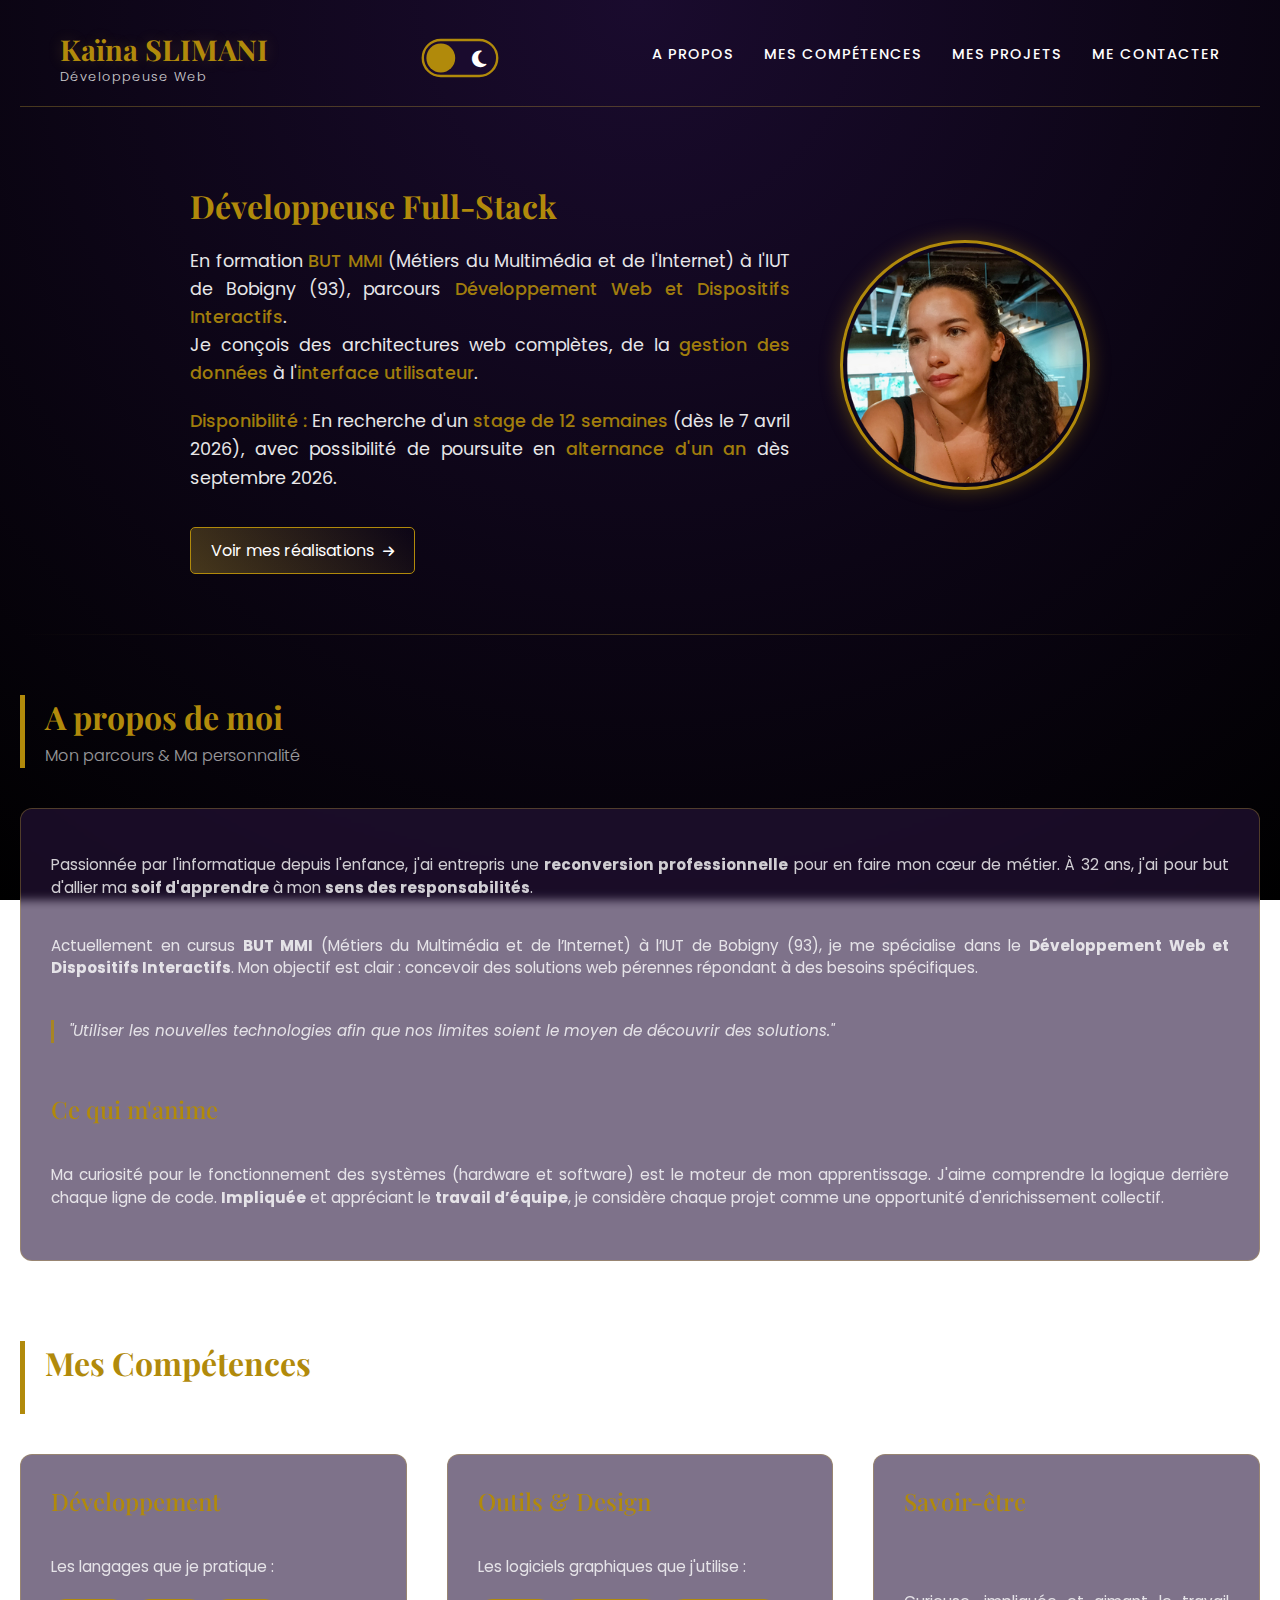
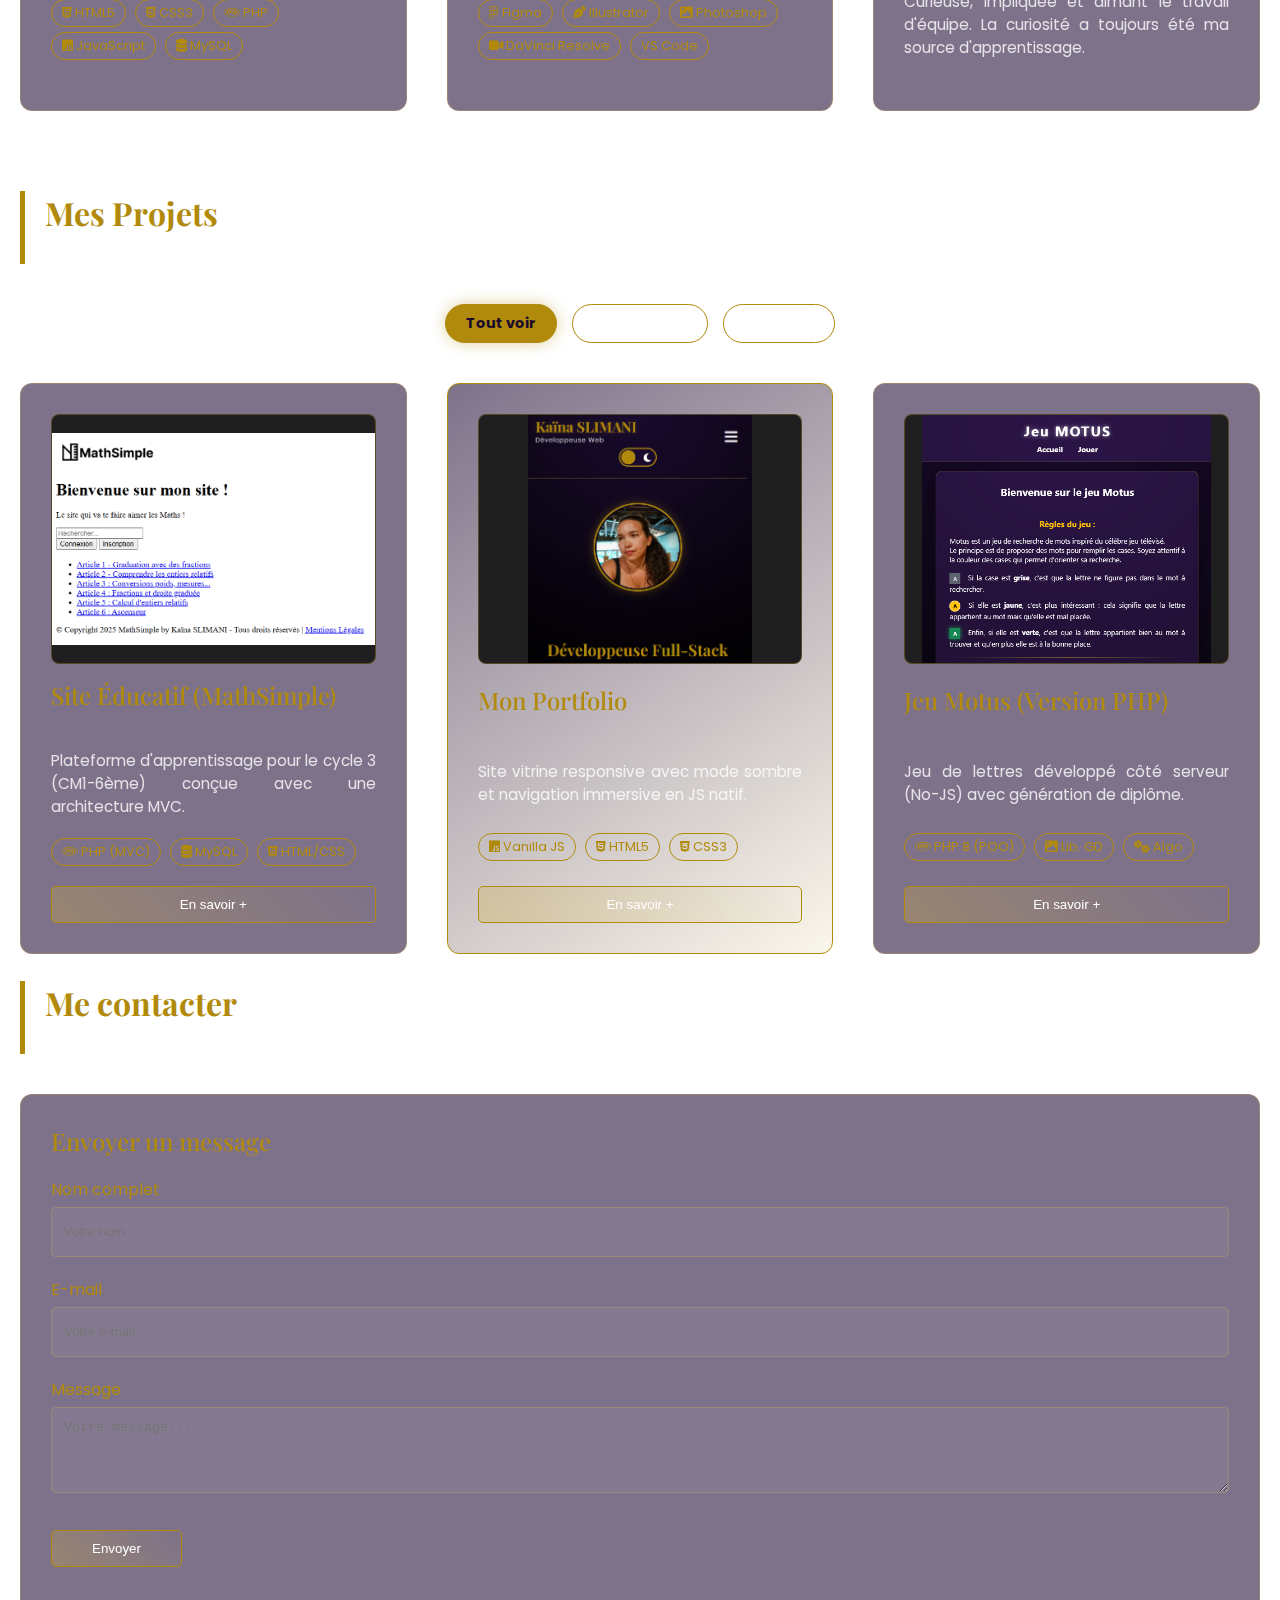
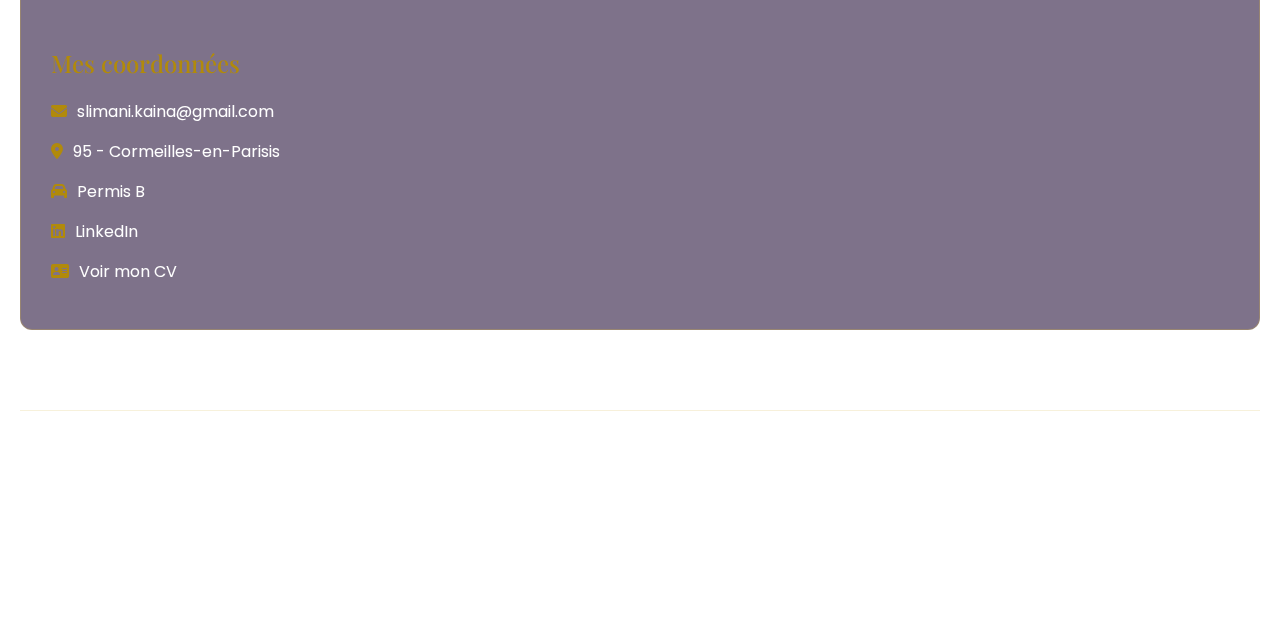
<file: index.html>
<!DOCTYPE html>
<html lang="fr">
<head>
    <meta charset="UTF-8">
    <meta name="viewport" content="width=device-width, initial-scale=1.0">
    <meta name="description" content="Portfolio de Kaïna SLIMANI, Développeuse Web Full-Stack en formation BUT MMI. Découvrez mes projets en développement web, HTML, CSS, JS et PHP. Recherche de stage pour Avril 2026 et d'alternance.">
    <meta name="keywords" content="Kaïna SLIMANI, Portfolio, Développeuse Web, Full Stack, BUT MMI, Bobigny, Stage, Alternance, HTML, CSS, JavaScript, PHP, Intégration Web">
    <meta name="author" content="Kaïna SLIMANI">

    <title>Kaïna SLIMANI - Portfolio</title>
    
    <link href="https://fonts.googleapis.com/css2?family=Playfair+Display:wght@400;700&family=Poppins:wght@300;400;500&display=swap" rel="stylesheet">
    <link rel="stylesheet" href="https://cdnjs.cloudflare.com/ajax/libs/font-awesome/6.4.0/css/all.min.css">
    <link rel="stylesheet" href="style/style.css">
</head>

<body class="theme-sombre">

    <div id="ecran-chargement">
        <p>Chargement du portfolio...</p>
    </div>

    <header>

        <nav class="barre-navigation">
            
            <div class="bloc-identite">
                <div>
                    <a href="#" style="text-decoration: none;">
                        <h1 class="titre-header">Kaïna SLIMANI</h1>
                    </a>
                    <p class="sous-titre-header">Développeuse Web</p>
                </div>
            </div>

            <div class="options-header">
                
                <div class="conteneur-bouton-theme">
                    <input type="checkbox" id="case-interrupteur">
                    <label class="design-interrupteur" for="case-interrupteur">
                        <i class="fas fa-sun icone icone-soleil"></i>
                        <i class="fas fa-moon icone icone-lune"></i>
                        <div class="boule-mobile"></div>
                    </label>
                </div>

                <div class="menu-burger" id="burger-menu">
                    <i class="fas fa-bars"></i>
                </div>

            </div>

            <div class="liens-menu" id="menu-nav">
                <a href="#apropos">A propos</a>
                <a href="#competences">Mes compétences</a>
                <a href="#projets">Mes projets</a>
                <a href="#contact">Me contacter</a>
            </div>

        </nav>
        
    </header>

    <div class="conteneur-principal">
        
        <div class="boite-intro">
            
            <div class="intro-texte">
                <h2 class="titre-section" style="border: none; padding: 0; margin-bottom: 20px;">
                    Développeuse Full-Stack 
                </h2>
                
                <p>
                    En formation <strong>BUT MMI</strong> (Métiers du Multimédia et de l'Internet) à l'IUT de Bobigny (93), 
                    parcours <strong>Développement Web et Dispositifs Interactifs</strong>.
                    <br>
                    Je conçois des architectures web complètes, de la <strong>gestion des données</strong> à l'<strong>interface utilisateur</strong>.
                </p>
                
                <p>
                    <strong>Disponibilité :</strong> En recherche d'un <strong>stage de 12 semaines</strong> 
                    (dès le 7 avril 2026), avec possibilité de poursuite en <strong>alternance d'un an</strong> dès septembre 2026.
                </p>
                
                <a href="#projets" class="bouton-carte" style="margin-top: 15px;">
                    Voir mes réalisations <i class="fas fa-arrow-right" style="margin-left: 5px; font-size: 0.8rem;"></i>
                </a>
            </div>

            <img src="image/photo-profil.png" alt="Portrait de Kaïna SLIMANI, Développeuse Web Full Stack" class="photo-profil">

        </div>

        <div class="separateur"></div>

        <div class="section-page" id="apropos">
            <h2 class="titre-section">A propos de moi <span class="sous-titre">Mon parcours & Ma personnalité</span></h2>
            
            <div class="carte">
                <p>
                    Passionnée par l'informatique depuis l'enfance, j'ai entrepris une <strong>reconversion professionnelle</strong> pour en faire mon cœur de métier. 
                    À 32 ans, j'ai pour but d'allier ma <strong>soif d'apprendre</strong> à mon <strong>sens des responsabilités</strong>.
                </p>

                <p>
                    Actuellement en cursus <strong>BUT MMI</strong> (Métiers du Multimédia et de l’Internet) à l’IUT de Bobigny (93), 
                    je me spécialise dans le <strong>Développement Web et Dispositifs Interactifs</strong>. 
                    Mon objectif est clair : concevoir des solutions web pérennes répondant à des besoins spécifiques.
                </p>

                <p style="font-style: italic; opacity: 0.8; margin: 20px 0; border-left: 3px solid var(--or); padding-left: 15px;">
                    "Utiliser les nouvelles technologies afin que nos limites soient le moyen de découvrir des solutions."
                </p>
                
                <h3 style="margin-top: 30px; color: var(--or);">Ce qui m'anime</h3>
                <p>
                    Ma curiosité pour le fonctionnement des systèmes (hardware et software) est le moteur de mon apprentissage.
                    J'aime comprendre la logique derrière chaque ligne de code. 
                    <strong>Impliquée</strong> et appréciant le <strong>travail d’équipe</strong>, je considère chaque projet comme une opportunité d'enrichissement collectif.
                </p>
            </div>            
        </div>

        <div class="section-page" id="competences">
            <h2 class="titre-section">Mes Compétences <span class="sous-titre">Outils & Langages</span></h2>
            <div class="grille-cartes">
                <div class="carte">
                    <h3>Développement</h3>
                    <p>Les langages que je pratique :</p>
                    <div class="etiquettes-tech">
                        <span class="badge"><i class="fab fa-html5"></i> HTML5</span>
                        <span class="badge"><i class="fab fa-css3-alt"></i> CSS3</span>
                        <span class="badge"><i class="fab fa-php"></i> PHP</span>
                        <span class="badge"><i class="fab fa-js"></i> JavaScript</span>
                        <span class="badge"><i class="fas fa-database"></i> MySQL</span>
                    </div>
                </div>
                <div class="carte">
                    <h3>Outils & Design</h3>
                    <p>Les logiciels graphiques que j'utilise :</p>
                    <div class="etiquettes-tech">
                        <span class="badge"><i class="fab fa-figma"></i> Figma</span>
                        <span class="badge"><i class="fas fa-pen-nib"></i> Illustrator</span>
                        <span class="badge"><i class="fas fa-image"></i> Photoshop</span>
                        <span class="badge"><i class="fas fa-video"></i> DaVinci Resolve</span>
                        <span class="badge">VS Code</span>
                    </div>
                </div>
                <div class="carte">
                    <h3>Savoir-être</h3>
                    <p>Curieuse, impliquée et aimant le travail d'équipe. La curiosité a toujours été ma source d'apprentissage.</p>
                </div>
            </div>
        </div>


        <div class="section-page" id="projets">
            <h2 class="titre-section">Mes Projets <span class="sous-titre">Réalisations académiques et personnelles</span></h2>
            
            <div class="conteneur-filtres">
                <button class="btn-filtre actif" data-filter="tout">Tout voir</button>
                <button class="btn-filtre" data-filter="academique">Académique</button>
                <button class="btn-filtre" data-filter="perso">Personnel</button>
            </div>

        <div class="grille-cartes">
            
            <div class="carte projet-item" data-categorie="academique">
                <img src="image/mathsimple.png" alt="Aperçu MathSimple" class="img-carte-preview">
                
                <h3>Site Éducatif (MathSimple)</h3>
                <p>Plateforme d'apprentissage pour le cycle 3 (CM1-6ème) conçue avec une architecture MVC.</p>
                <div class="etiquettes-tech">
                    <span class="badge"><i class="fab fa-php"></i> PHP (MVC)</span>
                    <span class="badge"><i class="fas fa-database"></i> MySQL</span>
                    <span class="badge"><i class="fab fa-html5"></i> HTML/CSS</span>
                </div>
                <button class="bouton-carte" onclick="ouvrirModale('mathsimple')">En savoir +</button>
            </div>

            <div class="carte mise-en-avant projet-item" data-categorie="perso">
                <img src="image/portfolio.png" alt="Aperçu Portfolio" class="img-carte-preview">

                <h3>Mon Portfolio</h3>
                <p>Site vitrine responsive avec mode sombre et navigation immersive en JS natif.</p>
                <div class="etiquettes-tech">
                    <span class="badge"><i class="fab fa-js"></i> Vanilla JS</span>
                    <span class="badge"><i class="fab fa-html5"></i> HTML5</span>
                    <span class="badge"><i class="fab fa-css3-alt"></i> CSS3</span>
                </div>
                <button class="bouton-carte" onclick="ouvrirModale('portfolio')">En savoir +</button>
            </div>

            <div class="carte projet-item" data-categorie="academique">
                <img src="image/motus.png" alt="Aperçu Motus" class="img-carte-preview">

                <h3>Jeu Motus (Version PHP)</h3>
                <p>Jeu de lettres développé côté serveur (No-JS) avec génération de diplôme.</p>
                <div class="etiquettes-tech">
                    <span class="badge"><i class="fab fa-php"></i> PHP 8 (POO)</span>
                    <span class="badge"><i class="fas fa-image"></i> Lib. GD</span>
                    <span class="badge"><i class="fas fa-cogs"></i> Algo</span>
                </div>
                <button class="bouton-carte" onclick="ouvrirModale('motus')">En savoir +</button>
            </div>

        </div>

        <div class="section-page" id="contact">
            <h2 class="titre-section">Me contacter <span class="sous-titre">Discutons de vos projets</span></h2>
            
            <div class="carte carte-contact-fusion">
                
                <div class="colonne-contact">
                    <h3 style="margin-bottom: 20px;">Envoyer un message</h3>
                    <form>
                        <div class="groupe-formulaire">
                            <label>Nom complet</label>
                            <input type="text" class="champ-saisie" placeholder="Votre nom">
                        </div>
                        <div class="groupe-formulaire">
                            <label>E-mail</label>
                            <input type="email" class="champ-saisie" placeholder="Votre e-mail">
                        </div>
                        <div class="groupe-formulaire">
                            <label>Message</label>
                            <textarea class="champ-saisie" rows="4" placeholder="Votre message..."></textarea>
                        </div>
                        <button type="button" class="bouton-carte bouton-compact">Envoyer</button>
                    </form>
                </div>

                <div class="separateur-vertical"></div>

                <div class="colonne-contact infos-contact">
                    <h3 style="margin-bottom: 20px;">Mes coordonnées</h3>
                    
                    <div class="ligne-contact">
                        <i class="fas fa-envelope" style="color:var(--or)"></i> 
                        <span>slimani.kaina@gmail.com</span>
                    </div>

                    <div class="ligne-contact">
                        <i class="fas fa-map-marker-alt" style="color:var(--or)"></i> 
                        <span>95 - Cormeilles-en-Parisis</span>
                    </div>

                    <div class="ligne-contact">
                        <i class="fas fa-car" style="color:var(--or)"></i> 
                        <span>Permis B</span>
                    </div>
                    
                    <div class="ligne-contact">
                        <i class="fab fa-linkedin" style="color:var(--or)"></i> 
                        <a href="https://www.linkedin.com/in/ka%C3%AFna-slimani-a9298a12a/" target="_blank" class="lien-contact">LinkedIn</a>
                    </div>
                    
                    <div class="ligne-contact">
                        <i class="fas fa-address-card" style="color:var(--or)"></i> 
                        <a href="image/cv-kaina-slimani.pdf" target="_blank" class="lien-contact">Voir mon CV</a>
                    </div>

                </div>

            </div>
        </div>

    </div>

    <footer>
        <div class="liens-footer">
            <a href="MON_LIEN_GITHUB" target="_blank" title="GitHub"><i class="fab fa-github"></i></a>
            <a href="https://www.linkedin.com/in/ka%C3%AFna-slimani-a9298a12a/" target="_blank" title="LinkedIn"><i class="fab fa-linkedin"></i></a>
            <a href="image/cv-kaina-slimani.pdf" target="_blank" title="CV"><i class="fas fa-address-card"></i></a>
        </div>

        <p>&copy; 2026 Kaïna SLIMANI - Tous droits réservés. <br>
            <a href="mentions.html" class="lien-mentions">Mentions légales</a>
        </p>
    </footer>

    <button id="bouton-retour-haut" title="Retour en haut">
        <i class="fas fa-arrow-up"></i>
    </button>

    <div id="modal-projet" class="modale">
        <div class="contenu-modale">
            <span class="fermer-modale">&times;</span>
            
            <h2 id="modal-titre"></h2>
            
            <div id="modal-description"></div>
        </div>
    </div>
    
    <script src="script/script.js"></script>

</body>
</html>
</file>
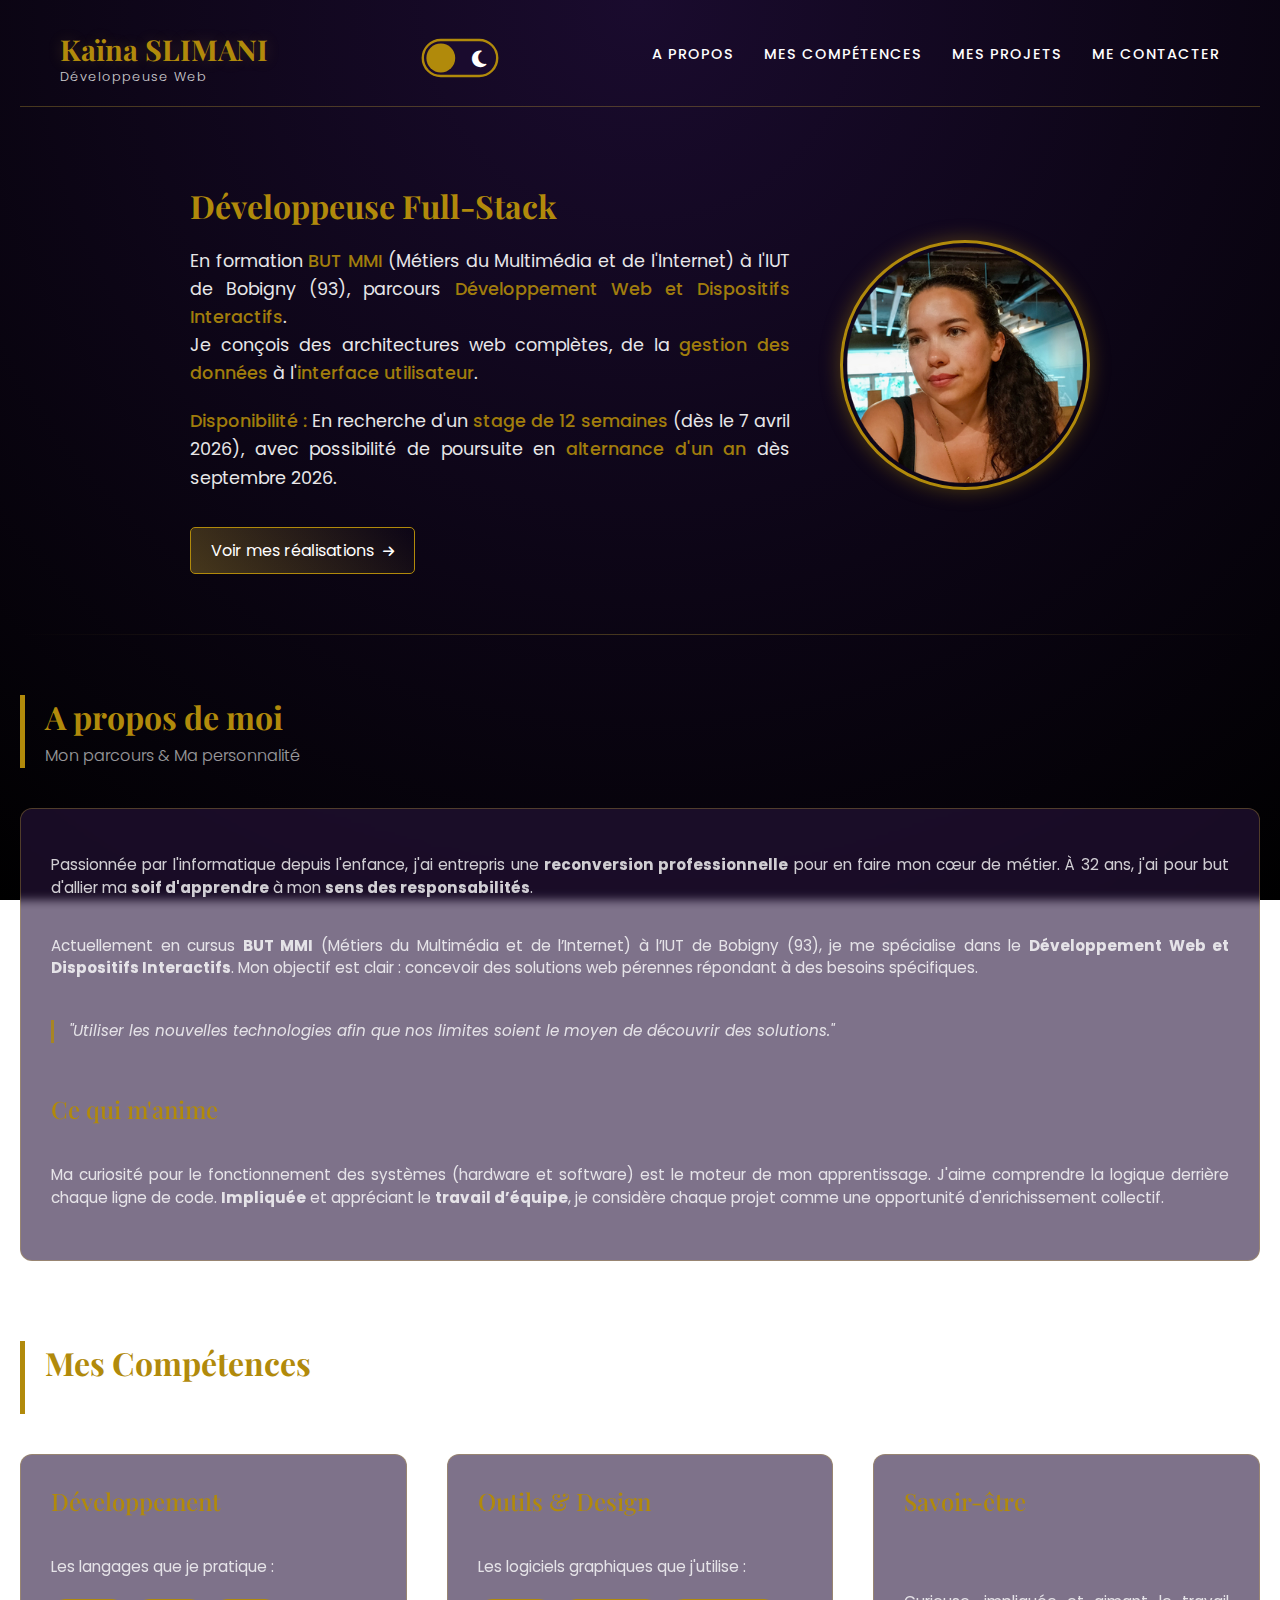
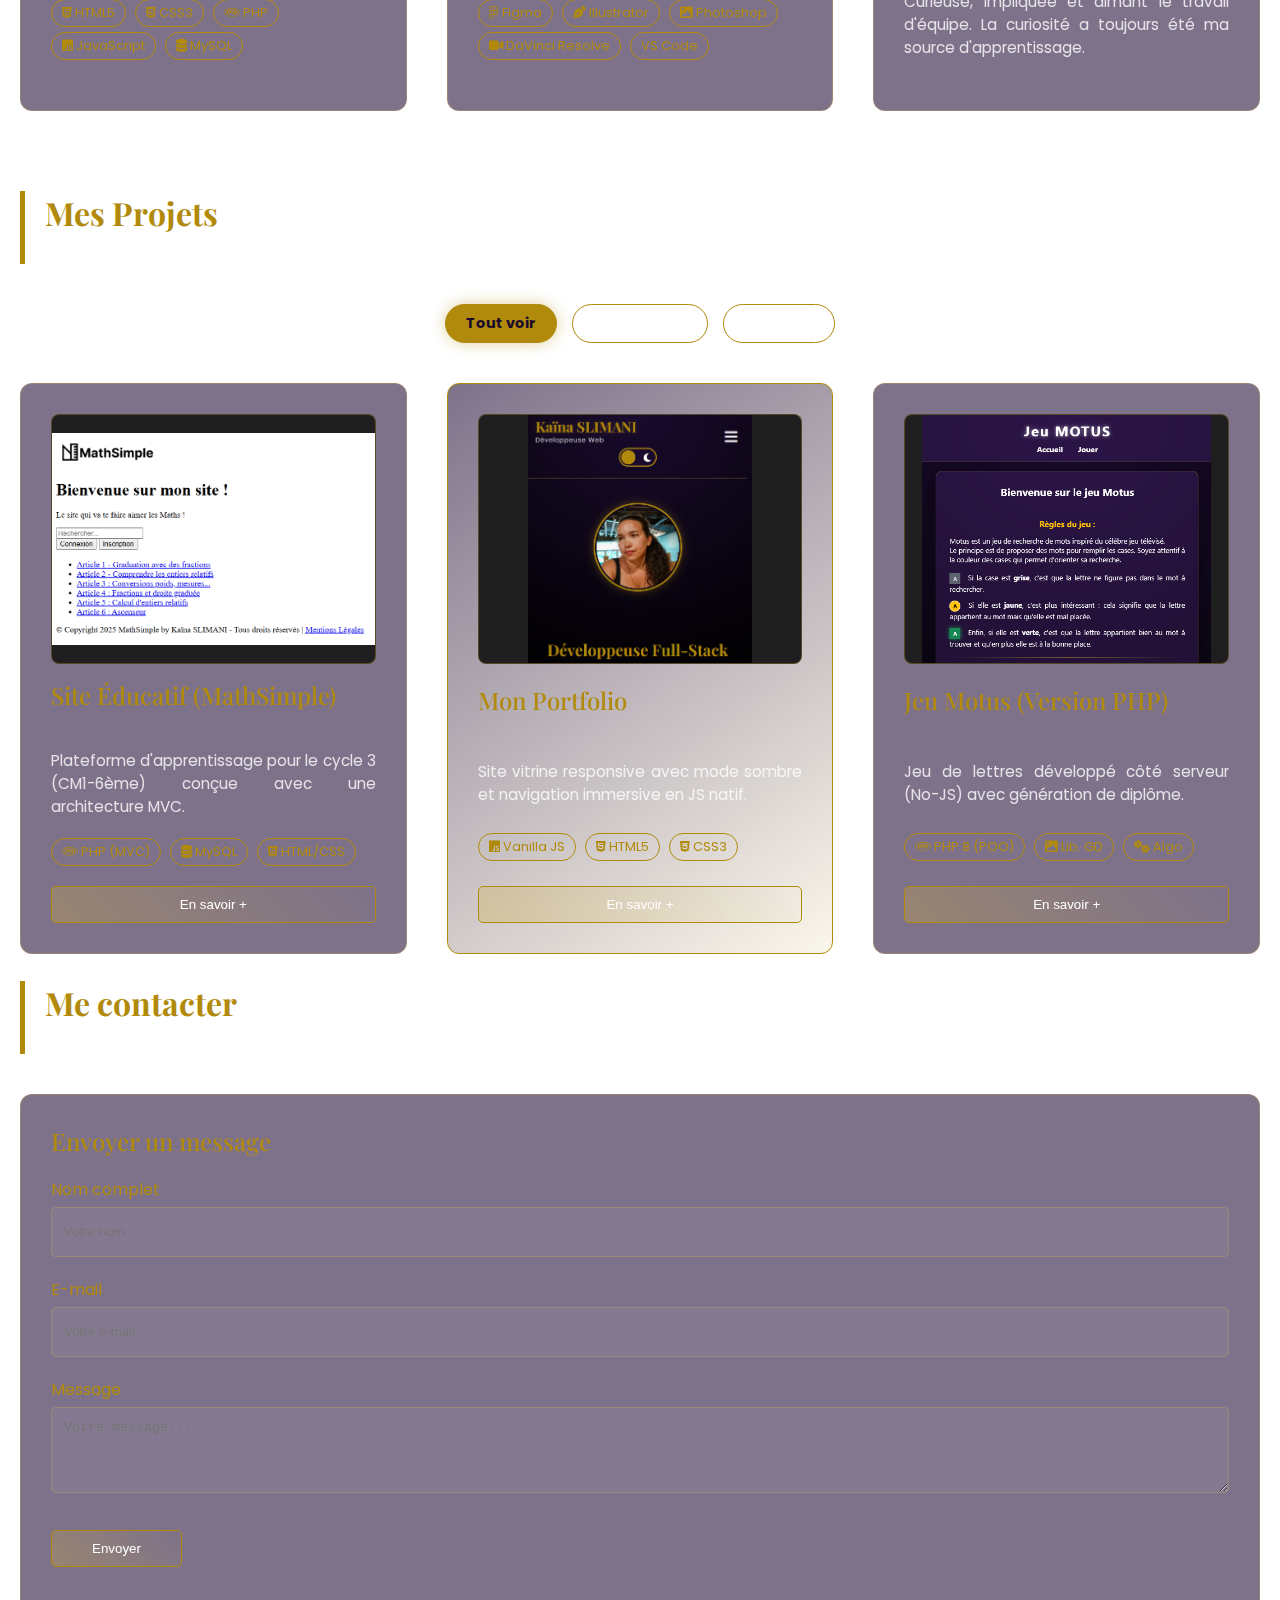
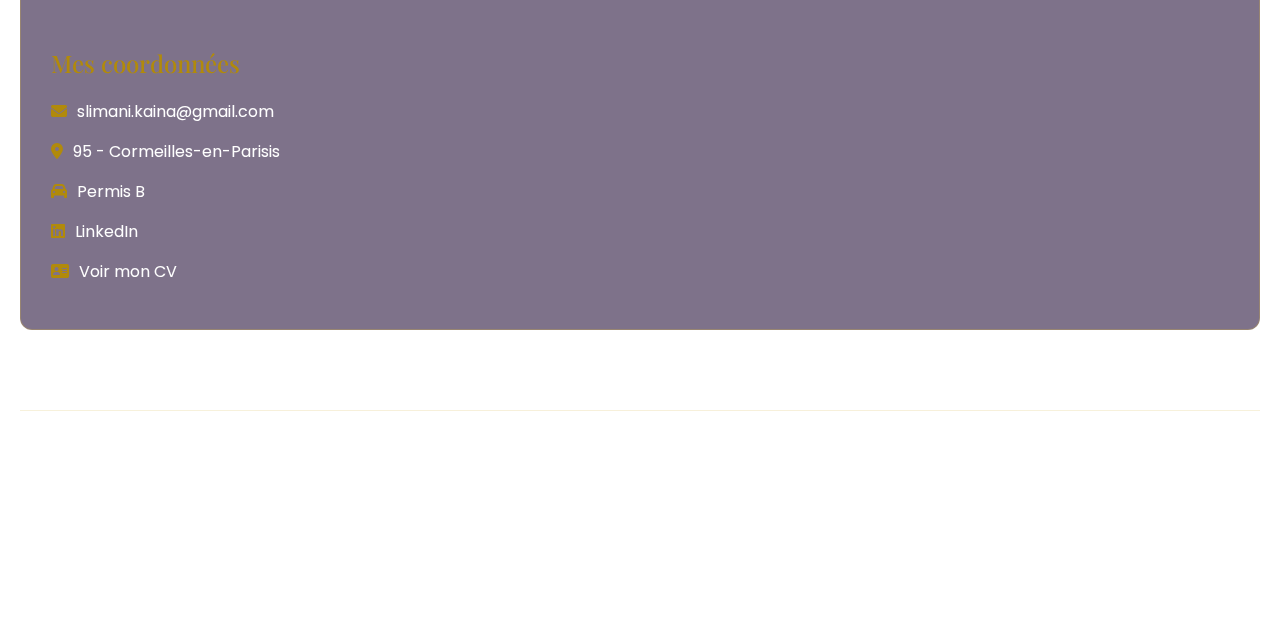
<file: index.old.html>
<!DOCTYPE html>
<html lang="fr">
<head>
    <meta charset="UTF-8">
    <meta name="viewport" content="width=device-width, initial-scale=1.0">
    <meta name="description" content="Portfolio de Kaïna SLIMANI, Développeuse Web Full-Stack en formation BUT MMI. Découvrez mes projets en développement web, HTML, CSS, JS et PHP. Recherche de stage pour Avril 2026 et d'alternance.">
    <meta name="keywords" content="Kaïna SLIMANI, Portfolio, Développeuse Web, Full Stack, BUT MMI, Bobigny, Stage, Alternance, HTML, CSS, JavaScript, PHP, Intégration Web">
    <meta name="author" content="Kaïna SLIMANI">

    <title>Kaïna SLIMANI - Portfolio</title>
    
    <link href="https://fonts.googleapis.com/css2?family=Playfair+Display:wght@400;700&family=Poppins:wght@300;400;500&display=swap" rel="stylesheet">
    <link rel="stylesheet" href="https://cdnjs.cloudflare.com/ajax/libs/font-awesome/6.4.0/css/all.min.css">
    <link rel="stylesheet" href="style/style.css">
</head>

<body class="theme-sombre">

    <div id="ecran-chargement">
        <p>Chargement du portfolio...</p>
    </div>

    <header>

        <nav class="barre-navigation">
            
            <div class="bloc-identite">
                <div>
                    <a href="#" style="text-decoration: none;">
                        <h1 class="titre-header">Kaïna SLIMANI</h1>
                    </a>
                    <p class="sous-titre-header">Développeuse Web</p>
                </div>
            </div>

            <div class="options-header">
                
                <div class="conteneur-bouton-theme">
                    <input type="checkbox" id="case-interrupteur">
                    <label class="design-interrupteur" for="case-interrupteur">
                        <i class="fas fa-sun icone icone-soleil"></i>
                        <i class="fas fa-moon icone icone-lune"></i>
                        <div class="boule-mobile"></div>
                    </label>
                </div>

                <div class="menu-burger" id="burger-menu">
                    <i class="fas fa-bars"></i>
                </div>

            </div>

            <div class="liens-menu" id="menu-nav">
                <a href="#apropos">A propos</a>
                <a href="#competences">Mes compétences</a>
                <a href="#projets">Mes projets</a>
                <a href="#contact">Me contacter</a>
            </div>

        </nav>
        
    </header>

    <div class="conteneur-principal">
        
        <div class="boite-intro">
            
            <div class="intro-texte">
                <h2 class="titre-section" style="border: none; padding: 0; margin-bottom: 20px;">
                    Développeuse Full-Stack 
                </h2>
                
                <p>
                    En formation <strong>BUT MMI</strong> (Métiers du Multimédia et de l'Internet) à l'IUT de Bobigny (93), 
                    parcours <strong>Développement Web et Dispositifs Interactifs</strong>.
                    <br>
                    Je conçois des architectures web complètes, de la <strong>gestion des données</strong> à l'<strong>interface utilisateur</strong>.
                </p>
                
                <p>
                    <strong>Disponibilité :</strong> En recherche d'un <strong>stage de 12 semaines</strong> 
                    (dès le 7 avril 2026), avec possibilité de poursuite en <strong>alternance d'un an</strong> dès septembre 2026.
                </p>
                
                <a href="#projets" class="bouton-carte" style="margin-top: 15px;">
                    Voir mes réalisations <i class="fas fa-arrow-right" style="margin-left: 5px; font-size: 0.8rem;"></i>
                </a>
            </div>

            <img src="image/photo-profil.png" alt="Portrait de Kaïna SLIMANI, Développeuse Web Full Stack" class="photo-profil">

        </div>

        <div class="separateur"></div>

        <div class="section-page" id="apropos">
            <h2 class="titre-section">A propos de moi <span class="sous-titre">Mon parcours & Ma personnalité</span></h2>
            
            <div class="carte">
                <p>
                    Passionnée par l'informatique depuis l'enfance, j'ai entrepris une <strong>reconversion professionnelle</strong> pour en faire mon cœur de métier. 
                    À 32 ans, j'ai pour but d'allier ma <strong>soif d'apprendre</strong> à mon <strong>sens des responsabilités</strong>.
                </p>

                <p>
                    Actuellement en cursus <strong>BUT MMI</strong> (Métiers du Multimédia et de l’Internet) à l’IUT de Bobigny (93), 
                    je me spécialise dans le <strong>Développement Web et Dispositifs Interactifs</strong>. 
                    Mon objectif est clair : concevoir des solutions web pérennes répondant à des besoins spécifiques.
                </p>

                <p style="font-style: italic; opacity: 0.8; margin: 20px 0; border-left: 3px solid var(--or); padding-left: 15px;">
                    "Utiliser les nouvelles technologies afin que nos limites soient le moyen de découvrir des solutions."
                </p>
                
                <h3 style="margin-top: 30px; color: var(--or);">Ce qui m'anime</h3>
                <p>
                    Ma curiosité pour le fonctionnement des systèmes (hardware et software) est le moteur de mon apprentissage.
                    J'aime comprendre la logique derrière chaque ligne de code. 
                    <strong>Impliquée</strong> et appréciant le <strong>travail d’équipe</strong>, je considère chaque projet comme une opportunité d'enrichissement collectif.
                </p>
            </div>            
        </div>

        <div class="section-page" id="competences">
            <h2 class="titre-section">Mes Compétences <span class="sous-titre">Outils & Langages</span></h2>
            <div class="grille-cartes">
                <div class="carte">
                    <h3>Développement</h3>
                    <p>Les langages que je pratique :</p>
                    <div class="etiquettes-tech">
                        <span class="badge"><i class="fab fa-html5"></i> HTML5</span>
                        <span class="badge"><i class="fab fa-css3-alt"></i> CSS3</span>
                        <span class="badge"><i class="fab fa-php"></i> PHP</span>
                        <span class="badge"><i class="fab fa-js"></i> JavaScript</span>
                        <span class="badge"><i class="fas fa-database"></i> MySQL</span>
                    </div>
                </div>
                <div class="carte">
                    <h3>Outils & Design</h3>
                    <p>Les logiciels graphiques que j'utilise :</p>
                    <div class="etiquettes-tech">
                        <span class="badge"><i class="fab fa-figma"></i> Figma</span>
                        <span class="badge"><i class="fas fa-pen-nib"></i> Illustrator</span>
                        <span class="badge"><i class="fas fa-image"></i> Photoshop</span>
                        <span class="badge"><i class="fas fa-video"></i> DaVinci Resolve</span>
                        <span class="badge">VS Code</span>
                    </div>
                </div>
                <div class="carte">
                    <h3>Savoir-être</h3>
                    <p>Curieuse, impliquée et aimant le travail d'équipe. La curiosité a toujours été ma source d'apprentissage.</p>
                </div>
            </div>
        </div>


        <div class="section-page" id="projets">
            <h2 class="titre-section">Mes Projets <span class="sous-titre">Réalisations académiques et personnelles</span></h2>
            
            <div class="conteneur-filtres">
                <button class="btn-filtre actif" data-filter="tout">Tout voir</button>
                <button class="btn-filtre" data-filter="academique">Académique</button>
                <button class="btn-filtre" data-filter="perso">Personnel</button>
            </div>

        <div class="grille-cartes">
            
            <div class="carte projet-item" data-categorie="academique">
                <img src="image/mathsimple.png" alt="Aperçu MathSimple" class="img-carte-preview">
                
                <h3>Site Éducatif (MathSimple)</h3>
                <p>Plateforme d'apprentissage pour le cycle 3 (CM1-6ème) conçue avec une architecture MVC.</p>
                <div class="etiquettes-tech">
                    <span class="badge"><i class="fab fa-php"></i> PHP (MVC)</span>
                    <span class="badge"><i class="fas fa-database"></i> MySQL</span>
                    <span class="badge"><i class="fab fa-html5"></i> HTML/CSS</span>
                </div>
                <button class="bouton-carte" onclick="ouvrirModale('mathsimple')">En savoir +</button>
            </div>

            <div class="carte mise-en-avant projet-item" data-categorie="perso">
                <img src="image/portfolio.png" alt="Aperçu Portfolio" class="img-carte-preview">

                <h3>Mon Portfolio</h3>
                <p>Site vitrine responsive avec mode sombre et navigation immersive en JS natif.</p>
                <div class="etiquettes-tech">
                    <span class="badge"><i class="fab fa-js"></i> Vanilla JS</span>
                    <span class="badge"><i class="fab fa-html5"></i> HTML5</span>
                    <span class="badge"><i class="fab fa-css3-alt"></i> CSS3</span>
                </div>
                <button class="bouton-carte" onclick="ouvrirModale('portfolio')">En savoir +</button>
            </div>

            <div class="carte projet-item" data-categorie="academique">
                <img src="image/motus.png" alt="Aperçu Motus" class="img-carte-preview">

                <h3>Jeu Motus (Version PHP)</h3>
                <p>Jeu de lettres développé côté serveur (No-JS) avec génération de diplôme.</p>
                <div class="etiquettes-tech">
                    <span class="badge"><i class="fab fa-php"></i> PHP 8 (POO)</span>
                    <span class="badge"><i class="fas fa-image"></i> Lib. GD</span>
                    <span class="badge"><i class="fas fa-cogs"></i> Algo</span>
                </div>
                <button class="bouton-carte" onclick="ouvrirModale('motus')">En savoir +</button>
            </div>

        </div>

        <div class="section-page" id="contact">
            <h2 class="titre-section">Me contacter <span class="sous-titre">Discutons de vos projets</span></h2>
            
            <div class="carte carte-contact-fusion">
                
                <div class="colonne-contact">
                    <h3 style="margin-bottom: 20px;">Envoyer un message</h3>
                        <form name="contact" method="POST" netlify>

                            <input type="hidden" name="form-name" value="contact">

                            <div class="groupe-formulaire">
                                <label for="nom">Nom complet</label>
                                <input type="text" id="nom" name="nom" class="champ-saisie" placeholder="Votre nom" required>
                            </div>

                            <div class="groupe-formulaire">
                                <label for="email">E-mail</label>
                                <input type="email" id="email" name="email" class="champ-saisie" placeholder="Votre e-mail" required>
                            </div>

                            <div class="groupe-formulaire">
                                <label for="message">Message</label>
                                <textarea id="message" name="message" class="champ-saisie" rows="4" placeholder="Votre message..." required></textarea>
                            </div>

                            <button type="submit" class="bouton-carte bouton-compact">Envoyer</button>
                        </form>
                </div>

                <div class="separateur-vertical"></div>

                <div class="colonne-contact infos-contact">
                    <h3 style="margin-bottom: 20px;">Mes coordonnées</h3>
                    
                    <div class="ligne-contact">
                        <i class="fas fa-envelope" style="color:var(--or)"></i> 
                        <span>slimani.kaina@gmail.com</span>
                    </div>

                    <div class="ligne-contact">
                        <i class="fas fa-map-marker-alt" style="color:var(--or)"></i> 
                        <span>95 - Cormeilles-en-Parisis</span>
                    </div>

                    <div class="ligne-contact">
                        <i class="fas fa-car" style="color:var(--or)"></i> 
                        <span>Permis B</span>
                    </div>
                    
                    <div class="ligne-contact">
                        <i class="fab fa-linkedin" style="color:var(--or)"></i> 
                        <a href="https://www.linkedin.com/in/ka%C3%AFna-slimani-a9298a12a/" target="_blank" class="lien-contact">LinkedIn</a>
                    </div>
                    
                    <div class="ligne-contact">
                        <i class="fas fa-address-card" style="color:var(--or)"></i> 
                        <a href="image/cv-kaina-slimani.pdf" target="_blank" class="lien-contact">Voir mon CV</a>
                    </div>

                </div>

            </div>
        </div>

    </div>

    <footer>
        <div class="liens-footer">
            <a href="MON_LIEN_GITHUB" target="_blank" title="GitHub"><i class="fab fa-github"></i></a>
            <a href="https://www.linkedin.com/in/ka%C3%AFna-slimani-a9298a12a/" target="_blank" title="LinkedIn"><i class="fab fa-linkedin"></i></a>
            <a href="image/cv-kaina-slimani.pdf" target="_blank" title="CV"><i class="fas fa-address-card"></i></a>
        </div>

        <p>&copy; 2026 Kaïna SLIMANI - Tous droits réservés. <br>
            <a href="mentions.html" class="lien-mentions">Mentions légales</a>
        </p>
    </footer>

    <button id="bouton-retour-haut" title="Retour en haut">
        <i class="fas fa-arrow-up"></i>
    </button>

    <div id="modal-projet" class="modale">
        <div class="contenu-modale">
            <span class="fermer-modale">&times;</span>
            
            <h2 id="modal-titre"></h2>
            
            <div id="modal-description"></div>
        </div>
    </div>
    
    <script src="script/script.js"></script>

</body>
</html>
</file>
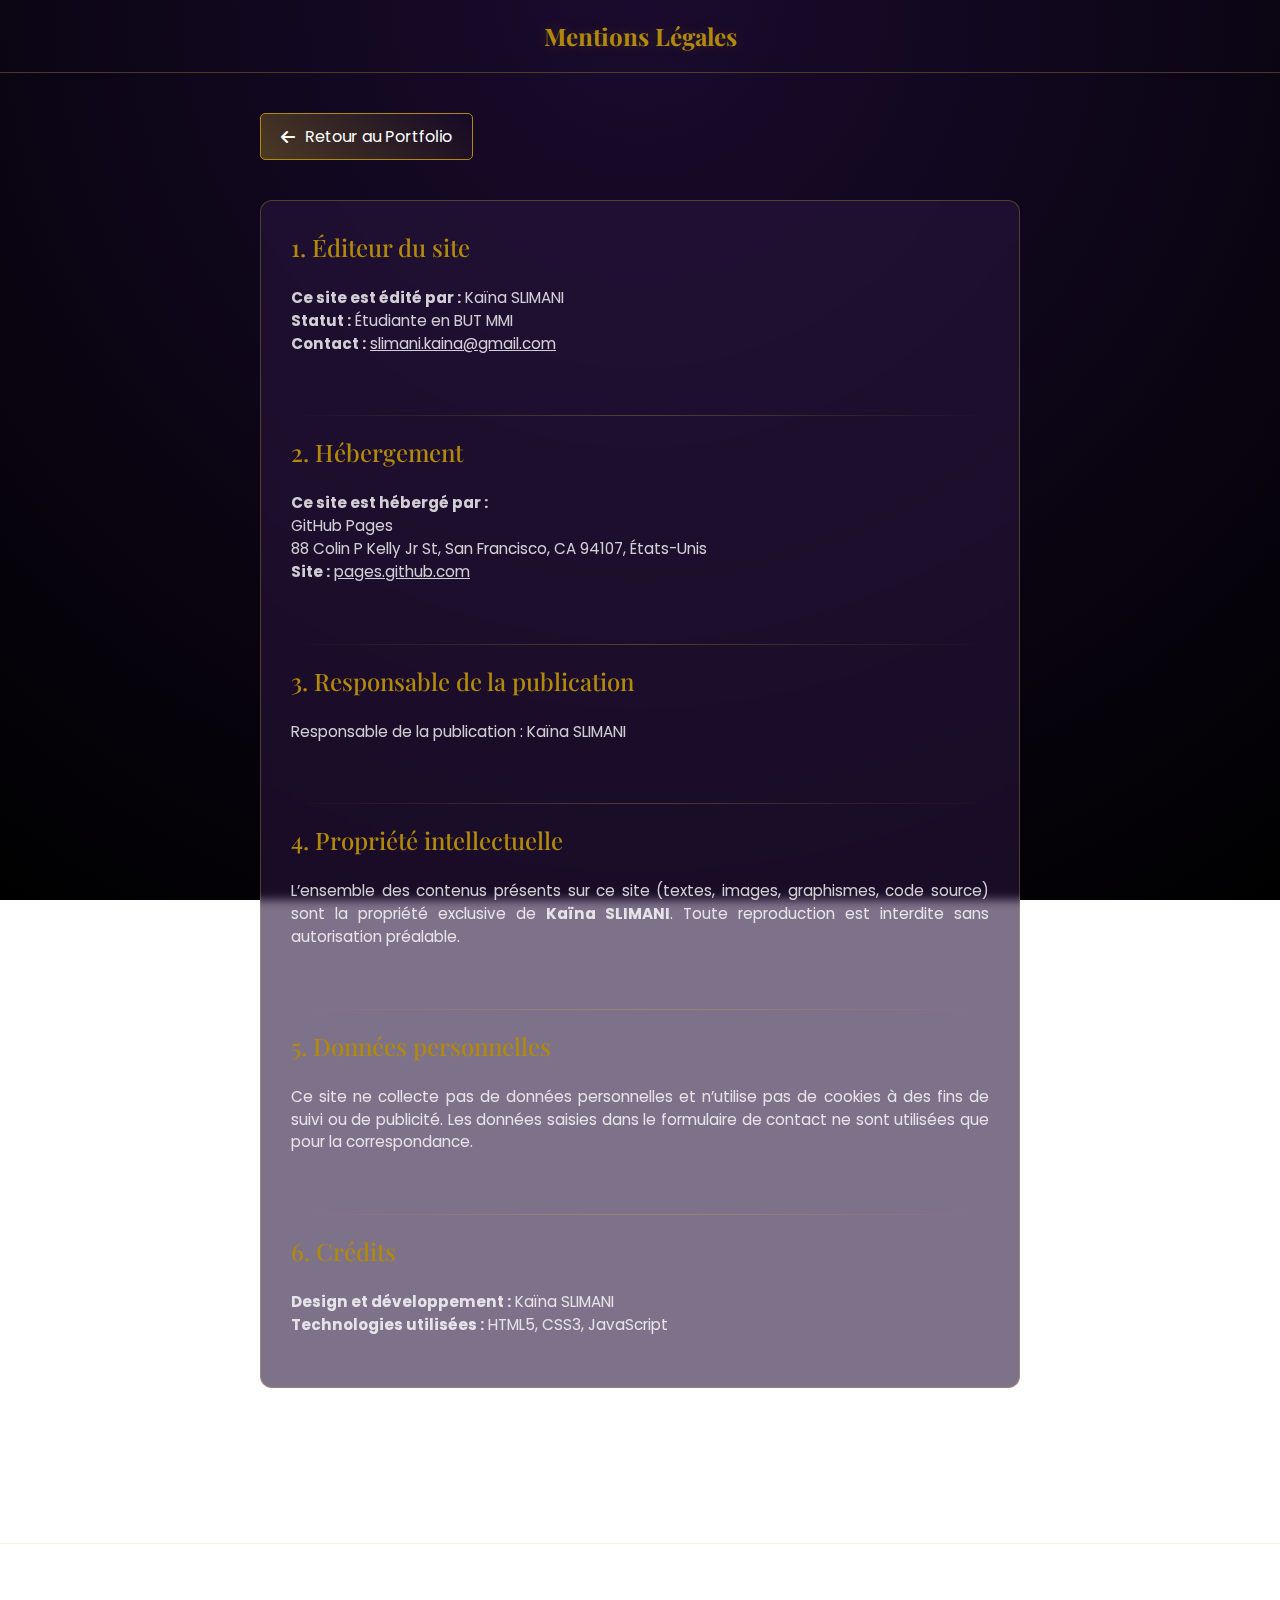
<file: mentions.html>
<!DOCTYPE html>
<html lang="fr">
<head>
    <meta charset="UTF-8">
    <meta name="viewport" content="width=device-width, initial-scale=1.0">
    <meta name="description" content="Portfolio de Kaïna SLIMANI, Développeuse Web Full-Stack en formation BUT MMI. Découvrez mes projets en développement web, HTML, CSS, JS et PHP. Recherche de stage pour Avril 2026 et d'alternance.">
    <meta name="keywords" content="Kaïna SLIMANI, Portfolio, Développeuse Web, Full Stack, BUT MMI, Bobigny, Stage, Alternance, HTML, CSS, JavaScript, PHP, Intégration Web">
    <meta name="author" content="Kaïna SLIMANI">

    <title>Mentions Légales - Kaïna SLIMANI</title>
    
    <link href="https://fonts.googleapis.com/css2?family=Playfair+Display:wght@400;700&family=Poppins:wght@300;400;500&display=swap" rel="stylesheet">
    <link rel="stylesheet" href="https://cdnjs.cloudflare.com/ajax/libs/font-awesome/6.4.0/css/all.min.css">
    
    <link rel="stylesheet" href="style/style.css">
</head>

<body class="theme-sombre">

    <header style="padding: 20px; border-bottom: 1px solid var(--bordure); text-align: center;">
        <h1 class="titre-header" style="font-size: 1.5rem;">Mentions Légales</h1>
    </header>

    <div class="conteneur-principal" style="max-width: 800px; padding-top: 40px;">

        <div style="margin-bottom: 40px;">
            <a href="index.html" class="bouton-carte" style="display: inline-flex; align-items: center; gap: 10px;">
                <i class="fas fa-arrow-left"></i> Retour au Portfolio
            </a>
        </div>

        <div class="carte carte-mentions">
            
            <div class="section-compacte">
                <h3 style="color: var(--or); font-family: 'Playfair Display', serif;">1. Éditeur du site</h3>
                <p>
                    <strong>Ce site est édité par :</strong> Kaïna SLIMANI<br>
                    <strong>Statut :</strong> Étudiante en BUT MMI<br>
                    <strong>Contact :</strong> <a href="mailto:slimani.kaina@gmail.com" style="color: var(--couleur-texte);">slimani.kaina@gmail.com</a>
                </p>
            </div>

            <div class="separateur-compact"></div>

            <div class="section-compacte">
                <h3 style="color: var(--or); font-family: 'Playfair Display', serif;">2. Hébergement</h3>
                <p>
                    <strong>Ce site est hébergé par :</strong><br>
                    GitHub Pages<br>
                    88 Colin P Kelly Jr St, San Francisco, CA 94107, États-Unis<br>
                    <strong>Site :</strong> <a href="https://pages.github.com/" target="_blank" style="color: var(--couleur-texte);">pages.github.com</a>
                </p>
            </div>

            <div class="separateur-compact"></div>

            <div class="section-compacte">
                <h3 style="color: var(--or); font-family: 'Playfair Display', serif;">3. Responsable de la publication</h3>
                <p>Responsable de la publication : Kaïna SLIMANI</p>
            </div>

            <div class="separateur-compact"></div>

            <div class="section-compacte">
                <h3 style="color: var(--or); font-family: 'Playfair Display', serif;">4. Propriété intellectuelle</h3>
                <p style="text-align: justify;">
                    L’ensemble des contenus présents sur ce site (textes, images, graphismes, code source) sont la propriété 
                    exclusive de <strong>Kaïna SLIMANI</strong>. 
                    Toute reproduction est interdite sans autorisation préalable.
                </p>
            </div>

            <div class="separateur-compact"></div>

            <div class="section-compacte">
                <h3 style="color: var(--or); font-family: 'Playfair Display', serif;">5. Données personnelles</h3>
                <p style="text-align: justify;">
                    Ce site ne collecte pas de données personnelles et n’utilise pas de cookies à des fins de suivi ou de publicité.
                    Les données saisies dans le formulaire de contact ne sont utilisées que pour la correspondance.
                </p>
            </div>

            <div class="separateur-compact"></div>

            <div class="section-compacte" style="margin-bottom: 0;">
                <h3 style="color: var(--or); font-family: 'Playfair Display', serif;">6. Crédits</h3>
                <p>
                    <strong>Design et développement :</strong> Kaïna SLIMANI<br>
                    <strong>Technologies utilisées :</strong> HTML5, CSS3, JavaScript
                </p>
            </div>

        </div>

        <div style="margin-top: 40px; text-align: center;">
            <a href="index.html" class="lien-contact">Retourner à l'accueil</a>
        </div>

    </div>

    <footer>

        <div class="liens-footer">
            <a href="MON_LIEN_GITHUB" target="_blank" title="GitHub"><i class="fab fa-github"></i></a>
            <a href="https://www.linkedin.com/" target="_blank" title="LinkedIn"><i class="fab fa-linkedin"></i></a>
            <a href="URL_DE_MON_CV_SUR_SERVEUR" target="_blank" title="CV"><i class="fas fa-address-card"></i></a>
        </div>

        <p>
            &copy; 2026 Kaïna SLIMANI - Tous droits réservés. <br>
        </p>
        
    </footer>

    <script src="./script/script.js"></script>

</body>
</html>
</file>
<file: style/style.css>
/* =========================================
   1. VARIABLES (MES COULEURS)
   Ici, on définit les couleurs qu'on va utiliser partout.
   ========================================= */
:root {
    --or: #b18a0b;          
    --or-brillant: #FFD700;   
    --violet-transparent: rgba(40, 20, 60, 0.6); 
}

/* =========================================
   2. THEMES (JOUR / NUIT)
   ========================================= */

/* --- Mode Nuit (Par défaut) --- */
.theme-sombre {
    /* Dégradé radial du haut vers le bas */
    --fond-site: radial-gradient(circle at top, #1a0b2e, #000000); 
    --couleur-texte: #ffffff;
    --fond-carte: var(--violet-transparent);
    --bordure: rgba(212, 175, 55, 0.3); /* Doré transparent */
}

/* --- Mode Jour (Gris Perle) --- */
.theme-clair {
    --fond-site: linear-gradient(to bottom, #e8eaed, #ffffff); 
    --couleur-texte: #2e1a47; 
    --fond-carte: rgba(255, 255, 255, 0.9);
    --bordure: rgba(211, 169, 32, 0.6);
}

/* =========================================
   3. BASES DU SITE
   ========================================= */
* { box-sizing: border-box; } 

body {
    background: var(--fond-site);
    color: var(--couleur-texte);
    font-family: 'Poppins', sans-serif;
    margin: 0;
    min-height: 100vh;
    background-attachment: fixed;
    /* Transition douce globale pour éviter le flash */
    transition: background 0.8s ease-in-out, color 0.8s ease-in-out;
}

/* Ajustement du rythme d'affichage des cartes, header, footer et champs */
.carte, 
header, 
footer, 
.champ-saisie, 
.design-interrupteur, 
.contenu-modale,
.bouton-carte,
.barre-navigation {
    transition: background 0.8s ease-in-out, 
                background-color 0.8s ease-in-out, 
                border-color 0.8s ease-in-out, 
                color 0.8s ease-in-out,
                box-shadow 0.8s ease-in-out;
}

/* Flèche pour remonter en haut */
#bouton-retour-haut {
    position: fixed;
    bottom: 20px;
    right: 20px;
    display: none; /* Caché par défaut */
    background: var(--or);
    color: #1a0b2e;
    border: none;
    border-radius: 50%;
    width: 50px;
    height: 50px;
    font-size: 1.2rem;
    cursor: pointer;
    z-index: 99;
    box-shadow: 0 4px 10px rgba(0,0,0,0.3);
    transition: 0.3s;
}
#bouton-retour-haut:hover {
    background: var(--or-brillant);
    transform: translateY(-5px);
}

/* Par défaut sur PC, le burger est caché */
.menu-burger {
    display: none;
    font-size: 1.8rem;
    color: var(--couleur-texte);
    cursor: pointer;
    margin-top: 10px; /* Petit ajustement si besoin */
}

/* =========================================
   4. ÉCRAN DE CHARGEMENT
   ========================================= */
#ecran-chargement {
    position: fixed;
    top: 0; left: 0;
    width: 100%; height: 100%;
    background-color: #1a0b2e; /* Fond sombre par défaut */
    z-index: 9999; /* Passe au-dessus de tout */
    display: flex;
    justify-content: center;
    align-items: center;
    transition: opacity 0.5s ease, visibility 0.5s ease;
}

#ecran-chargement p {
    color: var(--or);
    font-family: 'Playfair Display', serif;
    font-size: 1.5rem;
    animation: clignotement 1.5s infinite;
}

/* Petite animation du texte */
@keyframes clignotement {
    0% { opacity: 0.3; }
    50% { opacity: 1; }
    100% { opacity: 0.3; }
}

/* Pour le mode clair */
.theme-clair #ecran-chargement {
    background-color: #fdfbf7;
}

/* =========================================
   5. EN-TÊTE (HEADER) & NAVIGATION
   ========================================= */
header {
    /* Style épuré "clean" */
    padding: 10px 20px; 
    border-bottom: none; 
}

/* La barre du haut qui contient le nom à gauche et le menu à droite */
.barre-navigation {
    display: flex;
    justify-content: space-between; /* Espace max entre les éléments */
    align-items: center;
    padding: 20px 40px;
    border-bottom: 1px solid var(--bordure);
    flex-wrap: wrap; /* Permet de passer à la ligne sur petit écran */
}

/* Bloc Gauche : Identité (Nom + Métier) */
.bloc-identite {
    display: flex;
    flex-direction: column; /* On empile le Nom et le sous-titre */
    justify-content: center;
}

/* --- AJOUT : Bloc Droite (Groupe Switch + Burger) --- */
.options-header {
    display: flex;
    align-items: center;
    gap: 20px; /* Espace propre entre le bouton Lune et le Burger */
}

.titre-header {
    font-family: 'Playfair Display', serif; /* Police élégante pour les titres */
    color: var(--or);
    font-size: 1.8rem; /* Taille ajustée */
    margin: 0;
    text-shadow: 0 0 15px rgba(212, 175, 55, 0.2); /* Légère lueur */
}

.sous-titre-header {
    margin: 0;
    font-size: 0.8rem;
    opacity: 0.8;
    font-weight: 300;
    letter-spacing: 1px;
}

/* Bloc Menu (Liens classiques) */
.liens-menu {
    display: flex;
    gap: 30px; /* Espace entre les liens */
}

.liens-menu a {
    text-decoration: none; /* Pas de soulignement moche */
    color: var(--couleur-texte);
    font-weight: 500;
    text-transform: uppercase;
    font-size: 0.9rem;
    letter-spacing: 1px;
    transition: 0.3s;
    position: relative;
}

/* Petit effet de ligne dorée qui apparaît sous le lien */
.liens-menu a::after {
    content: '';
    display: block;
    width: 0;
    height: 2px;
    background: var(--or);
    transition: width 0.3s;
    margin-top: 5px;
}

.liens-menu a:hover { color: var(--or); }
.liens-menu a:hover::after { width: 100%; /* La ligne s'agrandit */ }

/* =========================================
   6. BOUTON JOUR / NUIT (L'interrupteur)
   ========================================= */
.conteneur-bouton-theme {
    display: flex;
    justify-content: center;
    align-items: center;
    margin-top: 0; /* Pas de marge haute pour bien s'aligner au nom */
}

/* On cache la case à cocher moche par défaut */
#case-interrupteur { display: none; }

/* Le design du bouton (la pilule) */
.design-interrupteur {
    background-color: #1a0b2e;
    border: 2px solid var(--or);
    border-radius: 50px; /* Arrondir les bords */
    cursor: pointer; /* La souris devient une main */
    display: flex;
    align-items: center;
    justify-content: space-between;
    padding: 5px;
    position: relative;
    height: 32px;
    width: 64px;
    transform: scale(1.2); /* Grossir le bouton de 20% */
    transition: background-color 0.3s ease;
}

/* Les icônes Soleil et Lune */
.design-interrupteur .icone { height: 15px; width: 15px; z-index: 0; }
.icone-soleil { color: var(--or); }
.icone-lune { color: #ffffff; }

/* La petite boule qui bouge */
.boule-mobile {
    background-color: var(--or);
    border-radius: 50%; /* Rond parfait */
    position: absolute;
    top: 2px; left: 2px; height: 24px; width: 24px;
    transform: translateX(0px); /* Position initiale */
    transition: transform 0.3s, background-color 0.3s; /* Animation du mouvement */
}

/* --- Ce qui se passe quand on clique (Checké) --- */
#case-interrupteur:checked + .design-interrupteur { 
    background-color: var(--or-brillant); 
    border-color: #fff; 
}
#case-interrupteur:checked + .design-interrupteur .boule-mobile { 
    transform: translateX(32px); /* La boule bouge vers la droite */
    background-color: #fff; 
}
#case-interrupteur:checked + .design-interrupteur .icone-soleil { color: #fff; }
#case-interrupteur:checked + .design-interrupteur .icone-lune { color: #1a0b2e; }


/* =========================================
   7. MISE EN PAGE GÉNÉRALE
   ========================================= */
.conteneur-principal { 
    max-width: 1300px; /* Largeur max du site */
    margin: 0 auto; /* Centrer le site au milieu de l'écran */
    padding: 40px 20px; 
}

/* Boite de présentation (Intro) - Mise en page avec Photo */
.boite-intro {
    display: flex;
    align-items: center;
    justify-content: center;
    gap: 50px; /* Espace entre texte et photo */
    margin-bottom: 60px;
    padding: 0 20px;
    text-align: left; /* Le texte s'aligne à gauche face à la photo */
}

/* Le bloc de texte dans l'intro */
.intro-texte {
    max-width: 600px;
}

.intro-texte p {
    font-size: 1.1rem;
    line-height: 1.6;
    margin-bottom: 20px;
    opacity: 0.9;
    text-align: justify; /* Texte justifié */
}

.intro-texte strong {
    font-weight: 500; /* Plus fin que le bold par défaut (700) */
    color: var(--or);
}

/* La photo de profil */
.photo-profil {
    width: 250px;
    height: 250px;
    object-fit: cover; /* L'image remplit bien le cercle sans s'écraser */
    border-radius: 50%; /* Rond parfait */
    border: 3px solid var(--or);
    box-shadow: 0 0 20px rgba(177, 138, 11, 0.4); /* Petite lueur dorée */
}

/* Adaptation Mobile pour l'intro */
@media (max-width: 768px) {
    .boite-intro {
        flex-direction: column-reverse; /* Photo en haut, texte en bas sur mobile */
        text-align: center;
    }
    .photo-profil {
        width: 180px;
        height: 180px;
    }
}


/* =========================================
   8. SECTIONS ET TITRES
   ========================================= */
.section-page { margin-bottom: 80px; }

.titre-section {
    font-family: 'Playfair Display', serif;
    font-size: 2rem;
    color: var(--or);
    border-left: 5px solid var(--or); /* La barre verticale à gauche du titre */
    padding-left: 20px;
    margin-bottom: 40px;
}

.sous-titre { 
    font-family: 'Poppins', sans-serif; 
    font-size: 1rem; 
    color: var(--couleur-texte); 
    opacity: 0.6; 
    font-weight: 300; 
    display: block; 
    margin-top: 5px;
}

.separateur { 
    height: 1px; 
    background: linear-gradient(90deg, transparent, var(--bordure), transparent); 
    margin: 60px 0; 
}

/* =========================================
   9. CARTES (PROJETS & COMPÉTENCES)
   ========================================= */
.grille-cartes {
    display: grid;
    /* Crée des colonnes automatiques de minimum 350px de large */
    grid-template-columns: repeat(auto-fill, minmax(350px, 1fr));
    gap: 40px; /* Espace entre les cartes */
}

.carte {
    background: var(--fond-carte);
    border: 1px solid var(--bordure);
    padding: 30px;
    border-radius: 12px; /* Coins arrondis */
    transition: transform 0.3s ease, border-color 0.3s;
    backdrop-filter: blur(5px); /* L'effet verre flouté */
    display: flex;
    flex-direction: column;
    justify-content: space-between;
}

/* Quand on passe la souris sur une carte */
.carte:hover { 
    transform: translateY(-8px); /* La carte monte un peu */
    border-color: var(--or); 
    box-shadow: 0 10px 30px rgba(0,0,0,0.3); /* Ombre */
}

.carte h3 { 
    margin-top: 0; 
    font-weight: 500; 
    font-family: 'Playfair Display', serif; 
    color: var(--or); 
    font-size: 1.5rem; 
}

.carte p { 
    font-size: 0.95rem; 
    opacity: 0.8; 
    margin-bottom: 20px; 
    line-height: 1.5;
    text-align: justify;
}

/* Style spécial pour la carte "Mise en avant" (ton portfolio) */
.carte.mise-en-avant { 
    border: 1px solid var(--or); 
    background: linear-gradient(145deg, var(--fond-carte), rgba(212, 175, 55, 0.1)); 
}

/* Les petits badges (HTML, CSS, etc.) */
.etiquettes-tech { margin-bottom: 15px; }
.badge {
    display: inline-block;
    font-size: 0.8rem;
    padding: 4px 10px;
    border: 1px solid var(--or);
    border-radius: 20px;
    color: var(--or);
    margin-right: 5px;
    margin-bottom: 5px;
}

/* --- STYLE DES IMAGES DANS LES CARTES --- */
/* --- STYLE DES IMAGES DANS LES CARTES --- */
.img-carte-preview {
    width: 100%;             
    height: 250px;           /* Hauteur fixe */
    object-fit: contain;     /* <--- AFFICHE L'IMAGE EN ENTIER */
    background-color: #1e1e1e; /* Fond gris foncé pour combler les vides */
    border-radius: 8px;      
    margin-bottom: 15px;     
    border: 1px solid var(--bordure); 
}

.carte {
    display: flex;
    flex-direction: column;
}

/* =========================================
   10. BOUTONS
   ========================================= */
/* Boutons "En savoir +" */
.bouton-carte {
    display: inline-block;
    text-align: center;
    padding: 10px 20px;
    background: linear-gradient(45deg, var(--bordure), transparent);
    border: 1px solid var(--or);
    color: var(--couleur-texte);
    text-decoration: none;
    border-radius: 5px;
    transition: 0.3s;
    cursor: pointer;
}
.bouton-carte:hover { 
    background: var(--or); 
    color: #1a0b2e; /* Texte devient foncé sur fond or */
    font-weight: bold; 
}

/* Bouton Compact (Formulaire) */
.bouton-compact {
    width: auto;             
    padding: 10px 40px;      
    margin-top: 10px;
}

/* =========================================
   11. FENÊTRE POP-UP (MODALE)
   ========================================= */
.modale { 
    display: none; /* Caché par défaut */
    position: fixed; 
    z-index: 100; /* Passe par dessus tout */
    left: 0; top: 0; 
    width: 100%; height: 100%; 
    background-color: rgba(0,0,0,0.85); /* Fond noir très opaque */
    backdrop-filter: blur(8px); 
}

.contenu-modale {
    background: #1a0b2e; 
    border: 2px solid var(--or); 
    margin: 5vh auto; /* Centré verticalement */
    padding: 40px; 
    width: 90%; 
    max-width: 800px; 
    border-radius: 15px; 
    position: relative; 
    box-shadow: 0 0 60px rgba(212, 175, 55, 0.3); 
    max-height: 90vh; /* Si l'écran est petit, ça scrolle */
    overflow-y: auto;
}
.theme-clair .contenu-modale { background: #fff; }

.fermer-modale { 
    position: absolute; top: 15px; right: 20px; 
    font-size: 30px; cursor: pointer; color: var(--or); 
    transition: 0.3s; 
}
.fermer-modale:hover { color: #fff; transform: scale(1.2); }

#corps-modale { 
    text-align: justify; 
    font-size: 1rem; 
    line-height: 1.8; 
    margin-bottom: 30px; 
}

.mission-bloc {
    text-align: justify;     /* Justifie le texte */
    line-height: 1.6;        /* Aère un peu les lignes pour la lecture */
    margin-top: 20px;
    padding-right: 5px;      /* Petit espace pour que le texte ne colle pas à la scrollbar */
}

/* Optionnel : Garder les titres et infos alignés à gauche */
.details-projet-complet .detail-ligne {
    text-align: left;
}

/* =========================================
   12. FORMULAIRE & CONTACT
   ========================================= */
/* La grande carte qui contient les deux colonnes */
.carte-contact-fusion {
    display: flex;
    justify-content: space-between;
    gap: 40px; /* Espace entre formulaire et infos */
}

.colonne-contact {
    flex: 1; /* Chaque colonne prend la moitié de l'espace */
}

/* La ligne verticale de séparation au milieu */
.separateur-vertical {
    width: 1px;
    background: linear-gradient(to bottom, transparent, var(--bordure), transparent);
}

/* Centrer verticalement les infos de droite */
.infos-contact {
    display: flex;
    flex-direction: column;
    justify-content: center;
}

/* Styles du formulaire */
.groupe-formulaire { margin-bottom: 20px; }
.groupe-formulaire label { display: block; color: var(--or); margin-bottom: 5px; }

.champ-saisie {
    width: 100%;
    padding: 12px;
    background: rgba(255,255,255,0.05);
    border: 1px solid var(--bordure);
    color: var(--couleur-texte);
    border-radius: 5px;
    resize: vertical; /* Bloque la largeur, autorise seulement la hauteur */
    min-height: 50px; /* Hauteur minimale */
}
.theme-clair .champ-saisie { background: rgba(0,0,0,0.05); }

/* Liens contact propres */
.ligne-contact {
    margin-bottom: 15px; /* Espace entre les lignes */
    display: flex;
    align-items: center;
    gap: 10px; /* Espace entre icône et texte */
}

.lien-contact, .lien-mentions {
    color: var(--couleur-texte);
    text-decoration: none;
    transition: 0.3s;
}
.lien-contact:hover, .lien-mentions:hover {
    color: var(--or);
    text-decoration: underline;
}

/* =========================================
   13. PIED DE PAGE (FOOTER)
   ========================================= */
footer { 
    text-align: center; 
    padding: 40px; 
    opacity: 0.6; 
    font-size: 0.8rem; 
    border-top: 1px solid var(--bordure); 
    margin-top: 50px; 
}
.liens-footer a { 
    color: var(--couleur-texte); 
    margin: 0 10px; 
    font-size: 1.5rem; 
    transition: 0.3s; 
}
.liens-footer a:hover { color: var(--or); }

/* =========================================
   14. RESPONSIVE (MOBILE & TABLETTE)
   ========================================= */
@media (max-width: 768px) {

    /* --- 1. LE HEADER & BOUTON BURGER --- */
    .barre-navigation {
        flex-direction: column;
        padding: 15px;
        position: relative; /* Indispensable pour placer le burger */
        gap: 0; /* On gère l'espace via les marges internes */
    }

    /* On affiche le bouton burger */
    .menu-burger {
        display: block;
        position: absolute; /* On le colle en haut à droite */
        top: 25px;          /* Ajuste selon ton goût */
        right: 20px;
        font-size: 1.8rem;
    }

    /* Ajustement de l'identité pour laisser la place au burger */
    .bloc-identite {
        align-items: flex-start; /* Aligné à gauche */
        width: 100%;
        margin-bottom: 10px;
    }

    /* --- 2. LE MENU AVEC ANIMATION DOUCE (Le nouveau code) --- */
    .liens-menu {
        display: flex; 
        flex-direction: column;
        width: 100%;
        border-top: 1px solid var(--bordure);
        
        /* LA MAGIE DE L'ANIMATION */
        max-height: 0;           /* Caché (hauteur 0) */
        opacity: 0;              /* Invisible */
        overflow: hidden;        /* On cache ce qui dépasse */
        transform: translateY(-20px); /* Légèrement remonté */
        
        /* Transition douce sur la hauteur et l'opacité */
        transition: all 0.5s cubic-bezier(0.4, 0, 0.2, 1);
        margin-top: 10px;
    }

    /* QUAND ON CLIQUE (Classe ajoutée par le JS) */
    .liens-menu.mobile-visible {
        max-height: 500px;       /* On ouvre grand */
        opacity: 1;              /* On rend visible */
        transform: translateY(0); /* On remet à sa place */
        margin-top: 20px;        /* Un peu d'espace avec le header */
    }

    .liens-menu a {
        display: block;
        text-align: center;
        padding: 15px 0;
        border-bottom: 1px solid rgba(255, 255, 255, 0.05);
    }

    /* --- 3. RESTE DU CONTENU (Intro, Contact, etc.) --- */
    
    .titre-header { font-size: 1.8rem; }
    
    .boite-intro {
        flex-direction: column-reverse;
        text-align: center;
        align-items: center;
    }
    
    .intro-texte { width: 100%; text-align: center; }
    .intro-texte p { text-align: justify; }

    .photo-profil {
        width: 180px; height: 180px; margin-bottom: 20px;
    }

    .carte-contact-fusion { flex-direction: column; }
    
    .separateur-vertical {
        width: 100%; height: 1px; margin: 20px 0;
    }
}

/* =========================================
   15. PAGE MENTIONS LÉGALES
   ========================================= */

/* Une version compacte de .section-page pour le texte légal */
.section-compacte {
    margin-bottom: 20px; 
}

/* Séparateur plus fin et moins espacé */
.separateur-compact {
    height: 1px;
    background: linear-gradient(90deg, transparent, var(--bordure), transparent);
    margin: 20px 0;
}

/* Ajustement du curseur sur la carte des mentions */
.carte-mentions {
    cursor: default; 
    transform: none !important; /* On empêche la carte de bouger au survol */
}

/* =========================================
   17. FILTRES PROJETS
   ========================================= */

.conteneur-filtres {
    display: flex;
    justify-content: center;
    gap: 15px;
    margin-bottom: 40px; /* Espace avant les cartes */
    flex-wrap: wrap;
}

.btn-filtre {
    background: transparent;
    border: 1px solid var(--or);
    color: var(--couleur-texte);
    padding: 8px 20px;
    border-radius: 30px; /* Boutons tout ronds */
    cursor: pointer;
    font-family: 'Poppins', sans-serif;
    font-size: 0.9rem;
    transition: 0.3s;
}

.btn-filtre:hover {
    background: rgba(177, 138, 11, 0.2); /* Fond doré léger au survol */
}

/* Style du bouton actif (celui sélectionné) */
.btn-filtre.actif {
    background: var(--or);
    color: #1a0b2e; /* Texte foncé sur fond or */
    font-weight: bold;
    box-shadow: 0 0 15px rgba(177, 138, 11, 0.4);
}

/* Animation pour masquer les cartes non sélectionnées */
.projet-item {
    transition: all 0.5s ease; /* Animation fluide */
}

/* La classe qui cache l'élément */
.projet-item.cache {
    display: none; /* L'élément disparaît complètement */
}

/* Animation d'apparition */
.projet-item.montre {
    animation: apparitionDouce 0.5s ease forwards;
}

@keyframes apparitionDouce {
    from { opacity: 0; transform: translateY(20px); }
    to { opacity: 1; transform: translateY(0); }
}

/* --- 18. NAVIGATION INTERNE (PIED DE PAGE) --- */

.nav-footer-container {
    display: flex;
    justify-content: space-between; /* Ecarte les éléments au max */
    align-items: center;
    margin-top: 30px;              /* Espace avec le contenu du dessus */
    padding-top: 15px;
    border-top: 1px solid var(--bordure); /* Petite ligne de séparation */
}

.btn-nav-simple {
    background: none;
    border: none;
    color: var(--texte);
    font-family: 'Poppins', sans-serif;
    font-size: 0.9rem;
    cursor: pointer;
    display: flex;
    align-items: center;
    gap: 8px;
    opacity: 0.7;
    transition: 0.3s;
}

.btn-nav-simple:hover {
    opacity: 1;
    color: var(--or); /* Devient doré au survol */
    transform: translateX(0); /* Pas de mouvement, juste couleur */
}

/* Petite animation flèche gauche au survol */
.btn-nav-simple.prev:hover i {
    transform: translateX(-3px);
}

/* Petite animation flèche droite au survol */
.btn-nav-simple.next:hover i {
    transform: translateX(3px);
}
</file>
